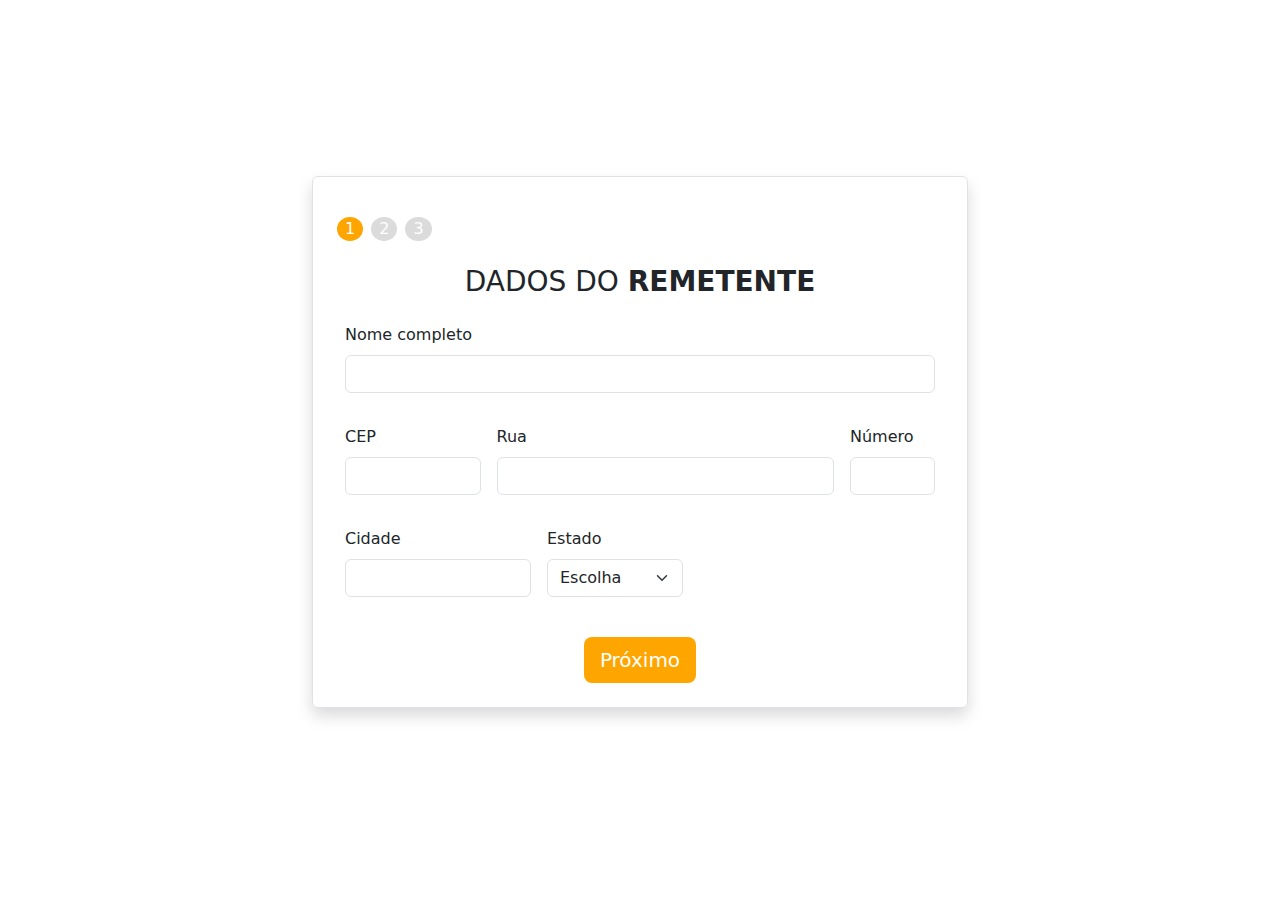
<file: index.html>
<!DOCTYPE html>
<html lang="en">
<head>
  <meta charset="UTF-8">
  <meta name="viewport" content="width=device-width, initial-scale=1.0">
  <link href="https://cdn.jsdelivr.net/npm/bootstrap@5.3.3/dist/css/bootstrap.min.css" rel="stylesheet" integrity="sha384-QWTKZyjpPEjISv5WaRU9OFeRpok6YctnYmDr5pNlyT2bRjXh0JMhjY6hW+ALEwIH" crossorigin="anonymous">
  <link rel="stylesheet" href="styles.css">
  <title>Document</title>
</head>
<body>
  <div class="d-flex justify-content-center align-items-center" style="height: 100vh;">
    <!-- DADOS REMETENTE -->
    <div id="remente" class="col-lg-6 mx-4">
      <form class="row shadow g-3 border rounded p-4">
        <span class="rounded-circle mb-2 marcador-avanco-on d-flex justify-content-center align-items-center">1</span>
        <span class="rounded-circle mb-2 ms-2 marcador-avanco-off d-flex justify-content-center align-items-center">2</span>
        <span class="rounded-circle mb-2 ms-2 marcador-avanco-off d-flex justify-content-center align-items-center">3</span>
        <h3 class="text-center col-lg-12">DADOS DO <strong>REMETENTE</strong></h3>
        <div class="col-lg-12 pb-3">
          <label for="re-nome" class="form-label">Nome completo</label>
          <input type="text" class="form-control" id="re-nome" required>
        </div>
        <div class="col-lg-3 pb-3">
          <label for="re-cep" class="form-label">CEP</label>
          <input type="number" class="form-control" id="re-cep" required>
        </div>
        <div class="col-lg-7 pb-3">
          <label for="re-rua" class="form-label">Rua</label>
          <input type="text" class="form-control" id="re-rua" required>
        </div>
        <div class="col-lg-2 pb-3">
          <label for="re-numero" class="form-label">Número</label>
          <input type="number" class="form-control" id="re-numero" required>
        </div>
        <div class="col-lg-4 pb-3">
          <label for="re-cidade" class="form-label">Cidade</label>
          <input type="text" class="form-control" id="re-cidade" required>
        </div>
        <div class="col-lg-3 pb-3">
          <label for="re-estado" class="form-label">Estado</label>
          <select class="form-select" id="re-estado" required>
            <option selected disabled value="">Escolha</option>
            <option value="AC">Acre</option>
            <option value="AL">Alagoas</option>
            <option value="AM">Amazonas</option>
            <option value="AP">Amapá</option>
            <option value="BA">Bahia</option>
            <option value="CE">Ceará</option>
            <option value="DF">Distrito Federal</option>
            <option value="ES">Espírito Santo</option>
            <option value="GO">Goiás</option>
            <option value="MA">Maranhão</option>
            <option value="MT">Mato Grosso</option>
            <option value="MS">Mato Grosso do Sul</option>
            <option value="MG">Minas Gerais</option>
            <option value="PA">Pará</option>
            <option value="PB">Paraíba</option>
            <option value="PR">Paraná</option>
            <option value="PE">Pernambuco</option>
            <option value="PI">Piauí</option>
            <option value="RJ">Rio de Janeiro</option>
            <option value="RN">Rio Grande do Norte</option>
            <option value="RS">Rio Grande do Sul</option>
            <option value="RO">Rondônia</option>
            <option value="RR">Roraima</option>
            <option value="SC">Santa Catarina</option>
            <option value="SP">São Paulo</option>
            <option value="SE">Sergipe</option>
            <option value="TO">Tocantins</option>
            <option value="EX">Estrangeiro</option>
          </select>
        </div>
        <div class="col-12 text-center mt-4">
          <button class="btn btn-lg btn-primary" onclick="destinatarioIr()" type="button">Próximo</button>
        </div>
      </form>
    </div>
    <!-- DADOS DESTINATARIO -->
    <div id="destinatario" class="col-lg-6 mx-4 d-none">
      <form class="row shadow g-3 border rounded p-4">
        <span class="rounded-circle mb-2 marcador-avanco-on d-flex justify-content-center align-items-center">1</span>
        <span class="rounded-circle mb-2 ms-2 marcador-avanco-on d-flex justify-content-center align-items-center">2</span>
        <span class="rounded-circle mb-2 ms-2 marcador-avanco-off d-flex justify-content-center align-items-center">3</span>
        <h3 class="text-center">DADOS DO <strong>DESTINATÁRIO</strong></h3>
        <div class="col-lg-12">
          <label for="de-nome" class="form-label">Nome completo</label>
          <input type="text" class="form-control" id="de-nome" required>
        </div>
        <div class="col-lg-3">
          <label for="de-cep" class="form-label">CEP</label>
          <input type="number" class="form-control" id="de-cep" required>
        </div>
        <div class="col-lg-7">
          <label for="de-rua" class="form-label">Rua</label>
          <input type="text" class="form-control" id="de-rua" required>
        </div>
        <div class="col-lg-2">
          <label for="de-numero" class="form-label">Número</label>
          <input type="number" class="form-control" id="de-numero" required>
        </div>
        <div class="col-lg-4">
          <label for="de-cidade" class="form-label">Cidade</label>
          <input type="text" class="form-control" id="de-cidade" required>
        </div>
        <div class="col-lg-3">
          <label for="de-estado" class="form-label">Estado</label>
          <select class="form-select" id="de-estado" required>
            <option selected disabled value="">Escolha</option>
            <option value="AC">Acre</option>
            <option value="AL">Alagoas</option>
            <option value="AM">Amazonas</option>
            <option value="AP">Amapá</option>
            <option value="BA">Bahia</option>
            <option value="CE">Ceará</option>
            <option value="DF">Distrito Federal</option>
            <option value="ES">Espírito Santo</option>
            <option value="GO">Goiás</option>
            <option value="MA">Maranhão</option>
            <option value="MT">Mato Grosso</option>
            <option value="MS">Mato Grosso do Sul</option>
            <option value="MG">Minas Gerais</option>
            <option value="PA">Pará</option>
            <option value="PB">Paraíba</option>
            <option value="PR">Paraná</option>
            <option value="PE">Pernambuco</option>
            <option value="PI">Piauí</option>
            <option value="RJ">Rio de Janeiro</option>
            <option value="RN">Rio Grande do Norte</option>
            <option value="RS">Rio Grande do Sul</option>
            <option value="RO">Rondônia</option>
            <option value="RR">Roraima</option>
            <option value="SC">Santa Catarina</option>
            <option value="SP">São Paulo</option>
            <option value="SE">Sergipe</option>
            <option value="TO">Tocantins</option>
            <option value="EX">Estrangeiro</option>
          </select>
        </div>
        <div class="col-12 text-center mt-4">
          <button class="btn btn-lg btn-primary" type="button" onclick="destinatarioVoltar()">Voltar</button>
          <button class="btn btn-lg btn-primary" type="button" onclick="remetenteIr()">Próximo</button>
        </div>
      </form>
    </div>  
    <!-- CONTEUDO -->
    <div id="declaracao-conteudo" class="d-none col-lg-6 mx-4">
      <form class="row shadow g-3 border rounded p-4">
        <span class="rounded-circle mb-2 marcador-avanco-on d-flex justify-content-center align-items-center">1</span>
        <span class="rounded-circle mb-2 ms-2 marcador-avanco-on d-flex justify-content-center align-items-center">2</span>
        <span class="rounded-circle mb-2 ms-2 marcador-avanco-on d-flex justify-content-center align-items-center">3</span>
        <h3 class="text-center">CONTEÚDO</h3>
        <div class="col-md-12">
          <label for="conteudo" class="form-label">Conteúdo</label>
          <input type="text" class="form-control" id="conteudo" placeholder="Ex. Livros" required>
        </div>
        <div class="col-md-4">
          <label for="quantidade" class="form-label">Quantidade</label>
          <input type="number" class="form-control" id="quantidade" placeholder="Ex. 4" required>
        </div>
        <div class="col-md-4">
          <label for="valor" class="form-label">Valor</label>
          <input type="number" class="form-control" id="valor" placeholder="50,00" required>
        </div>
        <div class="col-md-4">
          <label for="peso" class="form-label">Peso (kg)</label>
          <input type="number" class="form-control" id="peso" placeholder="1,3" required>
        </div>
        <div class="col-12 text-center mt-4">
          <button class="btn btn-lg btn-primary" type="button" onclick="rementeVoltar()">Voltar</button>
          <button class="btn btn-lg btn-primary" type="button" onclick="gerarDeracao()">Gerar</button>
        </div>
      </form>
    </div>  
    <!-- PRINT -->
    <div id="print" class="d-none border-2 border row" style="width: 60%;">
      <div class="col-12 border-2 text-center border-bottom pt-2"><h3>DECLARAÇÃO DE CONTEÚDO</h3></div>
      <div class="col-6 border-2 pt-2 text-center border-bottom border-end"><h5>REMETENTE</h5></div>
      <div class="col-6 border-2 pt-2 text-center border-bottom"><h5>DESTINATÁRIO</h5></div>
      <div class="col-6 border-2 pt-1 border-bottom border-end"><strong>NOME: </strong><span id="r-re-nome"></span></div>
      <div class="col-6 border-2 pt-1 border-bottom"><strong>NOME: </strong><span id="r-de-nome"></span></div>
      <div class="col-6 border-2 pt-1 border-bottom border-end"><strong>ENDEREÇO: </strong><span id="r-re-rua"></span></div>
      <div class="col-6 border-2 pt-1 border-bottom"><strong>ENDEREÇO: </strong><span id="r-de-rua"></span></div>
      <div class="col-3 border-2 pt-1 border-bottom border-end"><strong>NÚMERO: </strong><span id="r-re-numero"></span></div>
      <div class="col-3 border-2 pt-1 border-bottom"><strong>CEP: </strong><span id="r-re-cep"></span></div>
      <div class="col-3 border-2 pt-1 border-bottom border-end"><strong>NÚMERO: </strong><span id="r-de-numero"></span></div>
      <div class="col-3 border-2 pt-1 border-bottom"><strong>CEP: </strong><span id="r-de-cep"></span></div>
      <div class="col-3 border-2 pt-1 border-bottom border-end"><strong>CIDADE: </strong><span id="r-re-cidade"></span></div>
      <div class="col-3 border-2 pt-1 border-bottom border-end"><strong>UF: </strong><span id="r-re-estado"></span></div>
      <div class="col-3 border-2 pt-1 border-bottom"><strong>CIDADE: </strong><span id="r-de-cidade"></span></div>
      <div class="col-3 border-2 pt-1 border-bottom"><strong>UF: </strong><span id="r-de-estado"></span></div>
      <div class="col-12 border-2 text-center border-bottom pt-2"><h4>IDENTIFICAÇÃO DOS BENS</h4></div>
      <div class="col-4 border-2 pt-1 border-bottom border-end"><strong>CONTEÚDO: </strong><span id="r-conteudo"></span></div>
      <div class="col-2 border-2 pt-1 border-bottom border-end"><strong>QTD: </strong><span id="r-quantidade"></span></div>
      <div class="col-3 border-2 pt-1 border-bottom border-end"><strong>VALOR: </strong><span id="r-valor"></span></div>
      <div class="col-3 border-2 pt-1 border-bottom"><strong>PESO: </strong><span id="r-peso"></span></div>
      <div class="col-12 border-2 text-center border-bottom pt-2"><h4>DECLARAÇÃO</h4></div>
      <div class="col-12 pt-2">
        <p class="text-star">Declaro que não me enquadro no conceito de contribuinte previsto no art. 4º da Lei Complementar nº 87/1996, 
          uma vez que não realizo, com habitualidade ou em volume que caracterize intuito comercial, operações de circulação de mercadoria, 
          ainda que se iniciem no exterior, ou estou dispensado da emissão da nota fiscal por força da legislação tributária vigente, 
          responsabilizando-me, nos termos da lei e a quem de direito, por informações inverídicas. 
          Declaro ainda que não estou postando conteúdo inflamável, explosivo, causador de combustão espontânea, 
          tóxico, corrosivo, gás ou qualquer outro conteúdo que conste na lista de proibições e restrições disponível no site dos Correios:
          https://www.correios.com.br/enviar/proibicoes-e-restricoes/proibicoes-e-restricoes.</p>
      </div>
      <div class="col-4 border-2 boder-bottom pt-4 pb-4">Apucarana, <span id="data"></span></div>
      <div class="col-8 border-2 boder-bottom pt-4 pb-4">Assinatura:__________________________________________________</div>
    </div>
  </div>
  <script src="https://cdn.jsdelivr.net/npm/bootstrap@5.3.3/dist/js/bootstrap.bundle.min.js" integrity="sha384-YvpcrYf0tY3lHB60NNkmXc5s9fDVZLESaAA55NDzOxhy9GkcIdslK1eN7N6jIeHz" crossorigin="anonymous"></script>    
  <script src="cep.js"></script>
  <script src="app.js"></script>
</body>
</html>
</file>
<file: styles.css>
.form-control:focus, .form-select:focus {
    border-color: orange;
    box-shadow: 0 0 0 0.2rem rgba(255, 123, 0, 0.25);
} 

input[type='number']::-webkit-inner-spin-button,
input[type='number']::-webkit-outer-spin-button {
  -webkit-appearance: none;
  margin: 0;
}

button {
  background-color: orange !important;
  border: white !important;
}

.marcador-avanco-on {
  width: fit-content;
  background-color: orange;
  color: white;
}

.marcador-avanco-off {
  width: fit-content;
  background-color: rgb(219, 219, 219);
  color: white;
}

button:hover {
  background-color: rgb(235, 152, 0) !important;
}

@media print {
  #print {
    width: 100% !important;
  }
}
</file>
